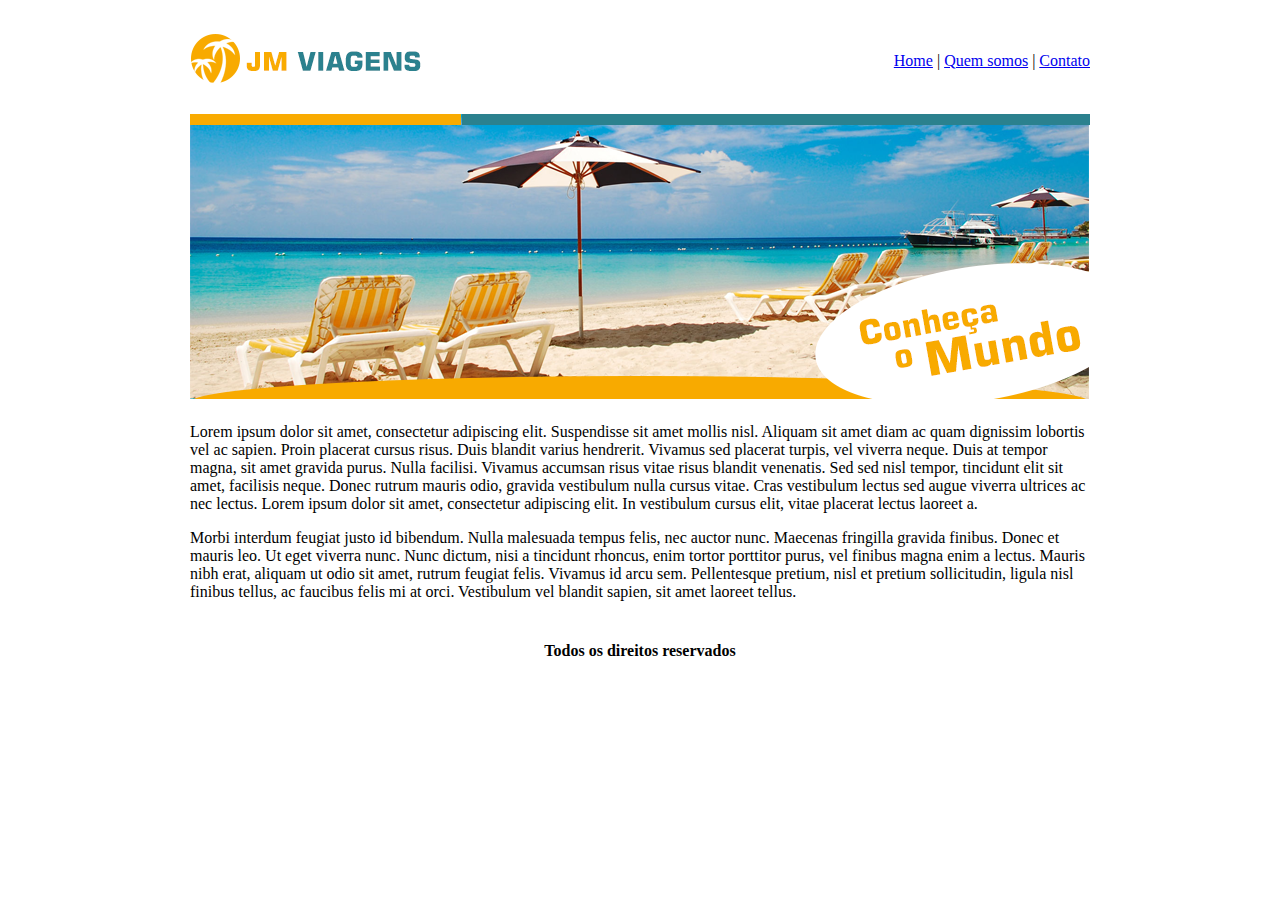
<file: projeto final html basico/index.html>
<!doctype html>
<html>

	<head>
		<title>JM Viagens - Página principal</title>
		<meta charset="utf-8" />
	</head>
	<body>

		<table border="0" width="900" align="center">
			<tr>
				<td> <img src="imagens/logo.png" /> </td>
				<td align="right">
					<a href="index.html">Home</a> |
					<a href="quem-somos.html">Quem somos</a> |
					<a href="contato.html">Contato</a> 
				</td>
			</tr>

			<tr>
				<td colspan="2">
					<img src="imagens/principal.png" />
				</td>
			</tr>

			<tr>
				<td colspan="2">
					<p>
					Lorem ipsum dolor sit amet, consectetur adipiscing elit. Suspendisse sit amet mollis nisl. Aliquam sit amet diam ac quam dignissim lobortis vel ac sapien. Proin placerat cursus risus. Duis blandit varius hendrerit. Vivamus sed placerat turpis, vel viverra neque. Duis at tempor magna, sit amet gravida purus. Nulla facilisi. Vivamus accumsan risus vitae risus blandit venenatis. Sed sed nisl tempor, tincidunt elit sit amet, facilisis neque. Donec rutrum mauris odio, gravida vestibulum nulla cursus vitae. Cras vestibulum lectus sed augue viverra ultrices ac nec lectus. Lorem ipsum dolor sit amet, consectetur adipiscing elit. In vestibulum cursus elit, vitae placerat lectus laoreet a.</p>

					<p>
					Morbi interdum feugiat justo id bibendum. Nulla malesuada tempus felis, nec auctor nunc. Maecenas fringilla gravida finibus. Donec et mauris leo. Ut eget viverra nunc. Nunc dictum, nisi a tincidunt rhoncus, enim tortor porttitor purus, vel finibus magna enim a lectus. Mauris nibh erat, aliquam ut odio sit amet, rutrum feugiat felis. Vivamus id arcu sem. Pellentesque pretium, nisl et pretium sollicitudin, ligula nisl finibus tellus, ac faucibus felis mi at orci. Vestibulum vel blandit sapien, sit amet laoreet tellus.</p>

				</td>
			</tr>

			<tr>
				<td align="center" colspan="2"><h4>Todos os direitos reservados</h4></td>
			</tr>

		</table>

	</body>
</html>
</file>
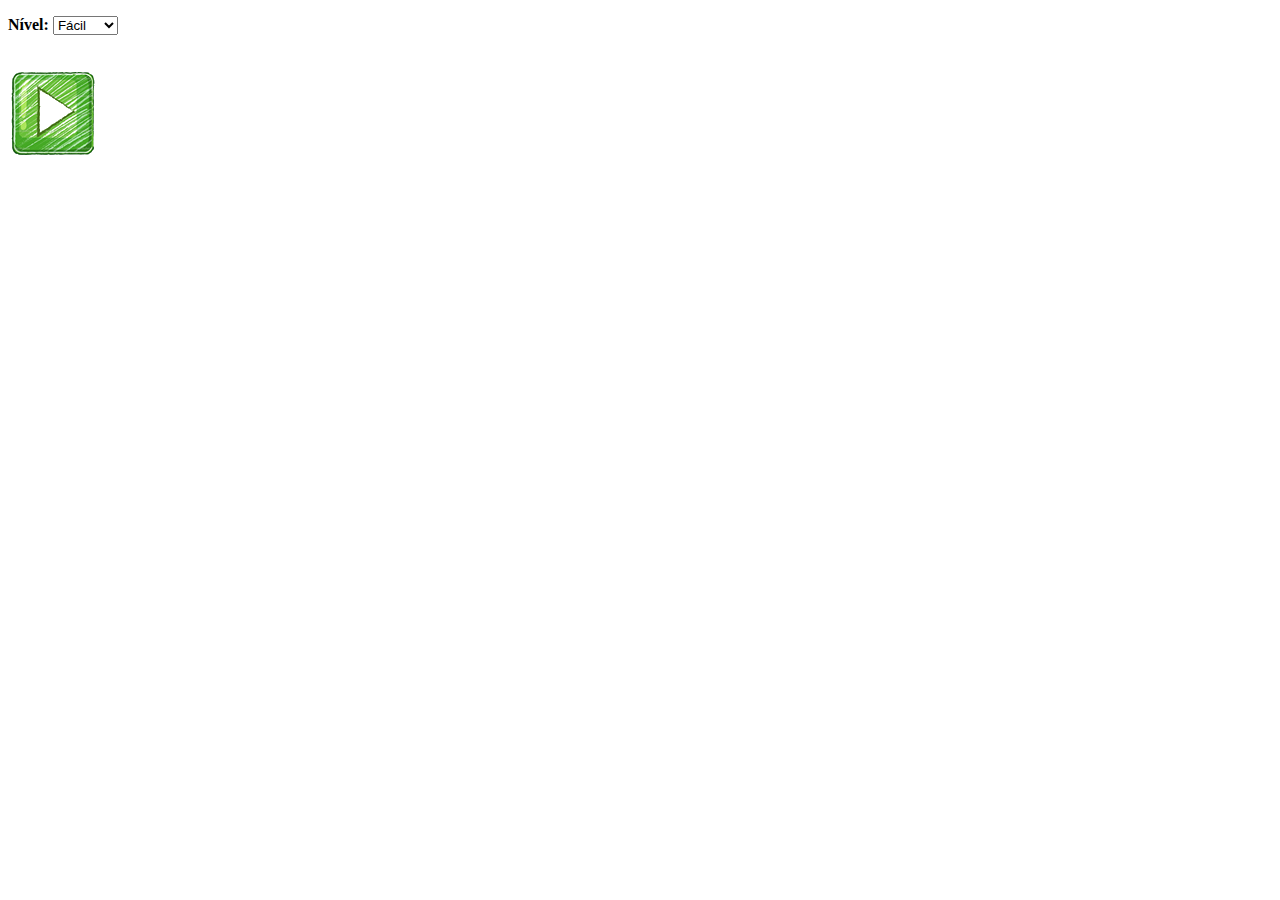
<file: projeto final javascript/index.html>
<!DOCTYPE HTML>
<html lang="pt-br">
	<head>
		<meta charset="UTF-8">

		<title>Estourando balões</title>

		<script language='Javascript'>
			
			function iniciaJogo(){
				var nivelJogo  = document.getElementById('nivelJogo').value;

				window.location.href = 'jogo.html?'+nivelJogo;
				 
			}
		</script>
	</head>

	<body>
		<div>
			<p>
				<b>Nível: </b>
				<select id="nivelJogo">
					<option value="1">Fácil</option>
					<option value="2">Normal</option>
					<option value="3">Difícil</option>
				</select>
			</p>
			<br />
			<img src="imagens/iniciar.png" onclick="iniciaJogo()" />

	</body>
	
</html>
</file>
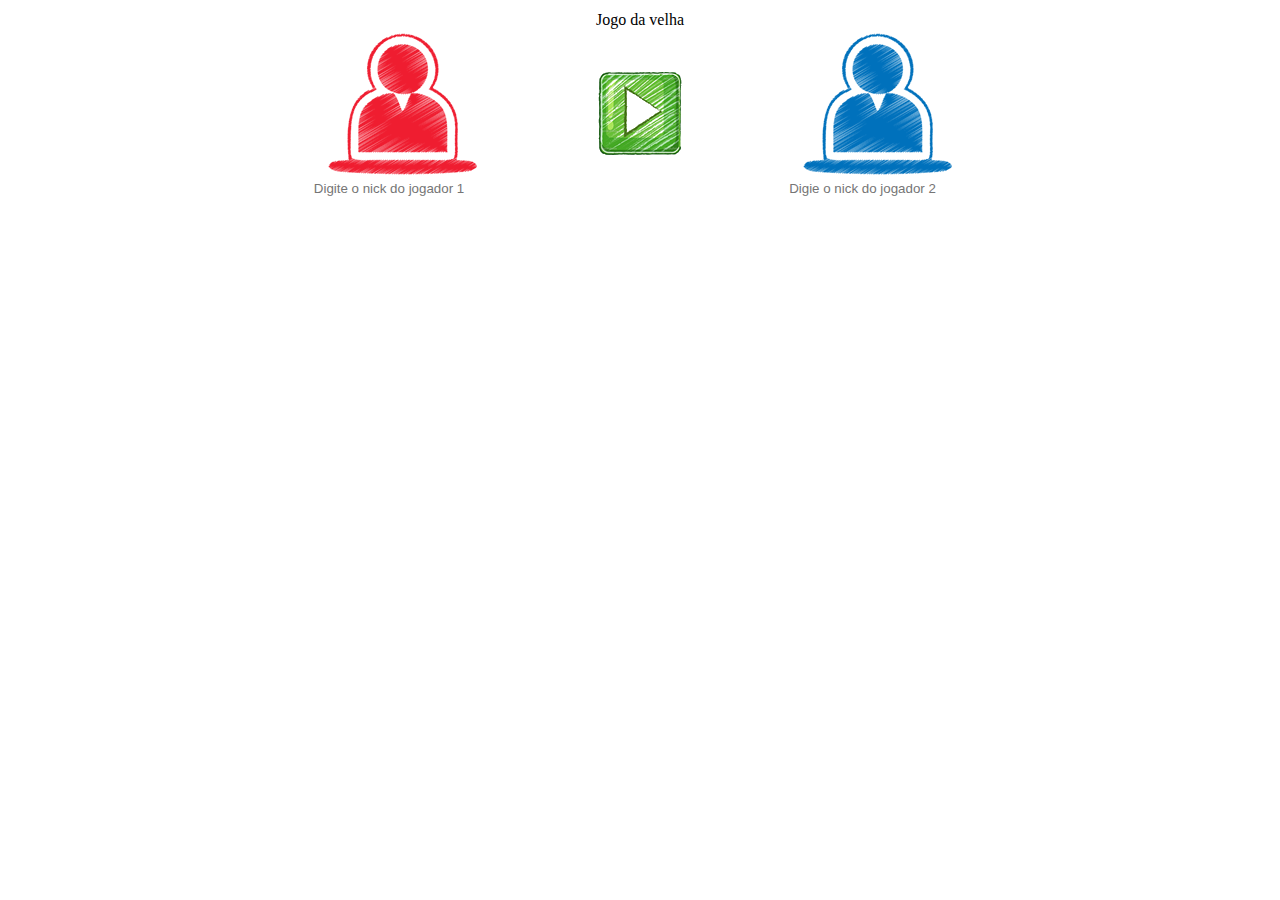
<file: projeto final jquery - jogo da velha/index.html>
<!DOCTYPE HTML>
<html lang="pt-br">
	<head>
		<meta charset="UTF-8">

		<title>Jogo da velha</title>
		<script src="jquery-2.2.1.js"></script>
		<script type="text/javascript" src="jogo.js"></script>
	</head>

	<body>
		<!-- PAGINA INICIAL-->
		<div id="pagina_inicial" align="center">
			<table width="800px">
				<tbody>
					<tr>
						<td colspan="3" align="center">Jogo da velha</td>
					</tr>

					<tr>
						<td align="center">
							<img src="imagens/jogador_1.png">
							<br/>
							<input id="player1" type="text" maxlength="10" placeholder="Digite o nick do jogador 1" style="border: 0px;">

						</td>
						
						<td align="center">
							<img id="btn_iniciar" src="imagens/iniciar.png">
						</td>
						
						<td align="center">
							<img src="imagens/jogador_2.png">
							<br/>
							<input id="player2" type="text" maxlength="10" placeholder="Digie o nick do jogador 2" style="border: 0px;">
						</td>
					</tr>
				</tbody>
			</table>
		</div>

		<!-- PAGINA DO JOGO-->

		<div id="palco_jogo" style="display: none; margin-top: 50px; text-align: center;">
			<div style="display: inline-block;">
				<img src="imagens/jogador_1.png">
				<br>
				<span id="nome_player1"></span>
			</div>
			
			<div style="display: inline-block;">
				<table>

					<tr>
						<td style="border-bottom: solid 1px black; 
								   border-right: solid 1px black;">

							<div class="jogada" id="a-1" style="width: 100px; height: 100px"></div>

						</td>

						<td style="border-left: solid 1px black; 
								   border-bottom: solid 1px black; 
								   border-right: solid 1px black;">

							<div class="jogada" id="a-2" style="width: 100px; height: 100px"></div>

						</td>

						<td style="border-left: solid 1px black; 
								   border-bottom: solid 1px black;">

							<div class="jogada" id="a-3" style="width: 100px; height: 100px"></div>

						</td>

					</tr>
					
					<tr>

						<td style="border-top: solid 1px black; 
								   border-right: solid 1px black; 
								   border-bottom: solid 1px black;">

							<div class="jogada" id="b-1" style="width: 100px; height: 100px"></div>

						</td>

						<td style="border-right: solid 1px black; 
								   border-bottom: solid 1px black; 
								   border-left: solid 1px black; 
								   border-top: solid 1px black;">

							<div class="jogada" id="b-2" style="width: 100px; height: 100px"></div>

						</td>

						<td style="border-top: solid 1px black; 
								   border-left: solid 1px black; 
								   border-bottom: solid 1px black;">

							<div class="jogada" id="b-3" style="width: 100px; height: 100px"></div>

						</td>

					</tr>

					<tr>

						<td style="border-top: solid 1px black; 
								   border-right: solid 1px black;">

							<div class="jogada" id="c-1" style="width: 100px; height: 100px"></div>

						</td>

						<td style="border-left: solid 1px black; 
								   border-top: solid 1px black; 
								   border-right: solid 1px black;">

							<div class="jogada" id="c-2" style="width: 100px; height: 100px"></div>

						</td>

						<td style="border-left: solid 1px black; 
								   border-top: solid 1px black;">

							<div class="jogada" id="c-3" style="width: 100px; height: 100px"></div>

						</td>

					</tr>

				</table>	
			</div>

			<div style="display: inline-block;">
				<img src="imagens/jogador_2.png">
				<br>
				<span id="nome_player2"></span>
			</div>
		</div>
	</body>
</html>
</file>
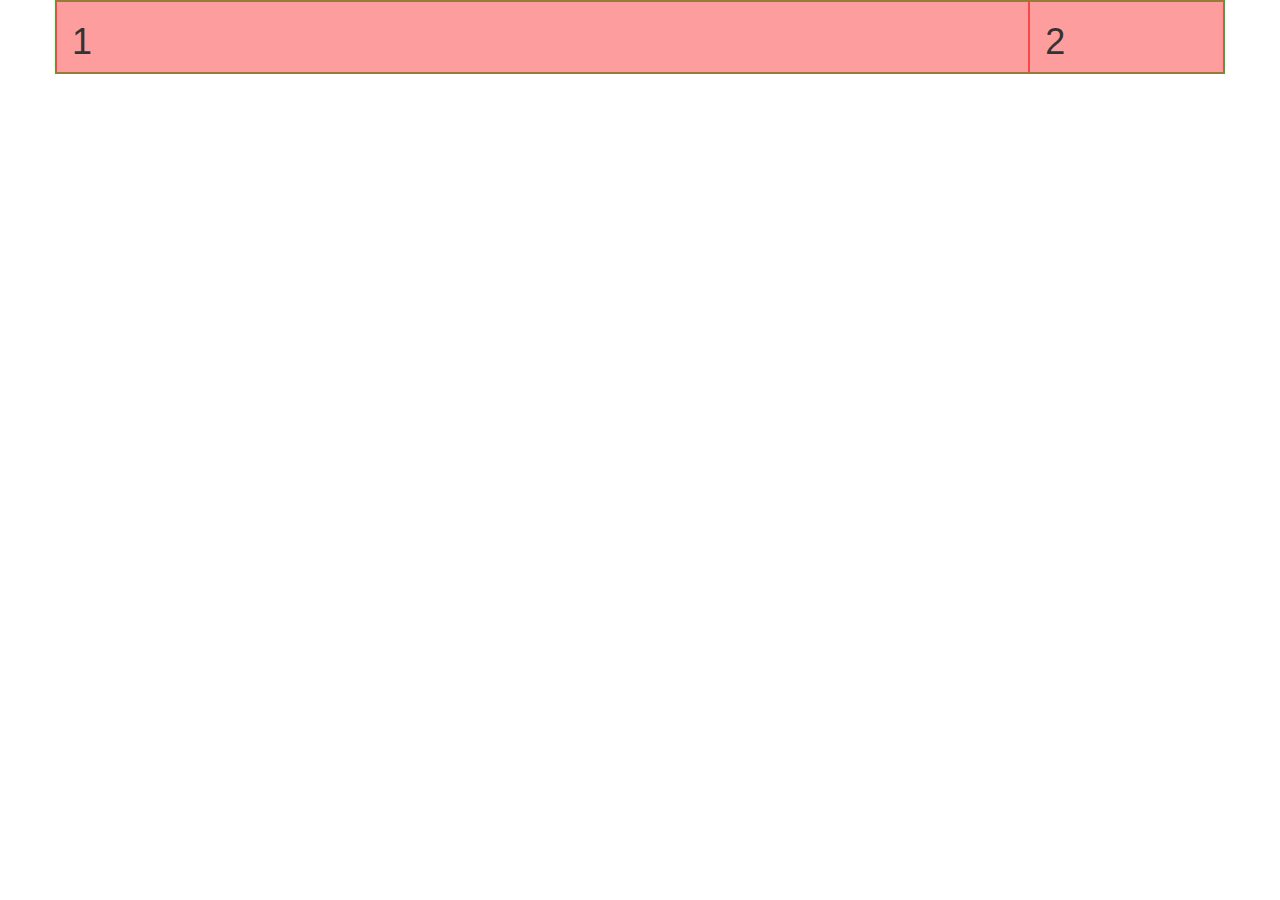
<file: ProjetoBootstrap/index.html>
<!DOCTYPE html>
<html lang="pt-br">
  <head>
    <meta charset="utf-8">
    <meta http-equiv="X-UA-Compatible" content="IE=edge">
    <meta name="viewport" content="width=device-width, initial-scale=1">
    <!-- The above 3 meta tags *must* come first in the head; any other head content must come *after* these tags -->
    <title>Bootstrap</title>

    <!-- Bootstrap -->
    <link href="bootstrap/css/bootstrap.min.css" rel="stylesheet">
    <link href="estilo.css" rel="stylesheet">

    <!-- HTML5 shim and Respond.js for IE8 support of HTML5 elements and media queries -->
    <!-- WARNING: Respond.js doesn't work if you view the page via file:// -->
    <!--[if lt IE 9]>
      <script src="https://oss.maxcdn.com/html5shiv/3.7.2/html5shiv.min.js"></script>
      <script src="https://oss.maxcdn.com/respond/1.4.2/respond.min.js"></script>
    <![endif]-->
  </head>
  <body>
    
   	<div class="container marcador2">
   		
   		<div class="row">

   			<div class="col-xs-6 col-sm-10 col-md-2 col-lg-10 marcador">
   				<h1>1</h1>
   			</div>

   			<div class="col-xs-6 col-sm-2 col-md-10 col-lg-2 marcador">
   				<h1>2</h1>
   			</div>

   		</div>

   	</div> 

    <!-- jQuery (necessary for Bootstrap's JavaScript plugins) -->
    <script src="https://ajax.googleapis.com/ajax/libs/jquery/1.11.3/jquery.min.js"></script>
    <!-- Include all compiled plugins (below), or include individual files as needed -->
    <script src="bootstrap/js/bootstrap.min.js"></script>
  </body>
</html>
</file>
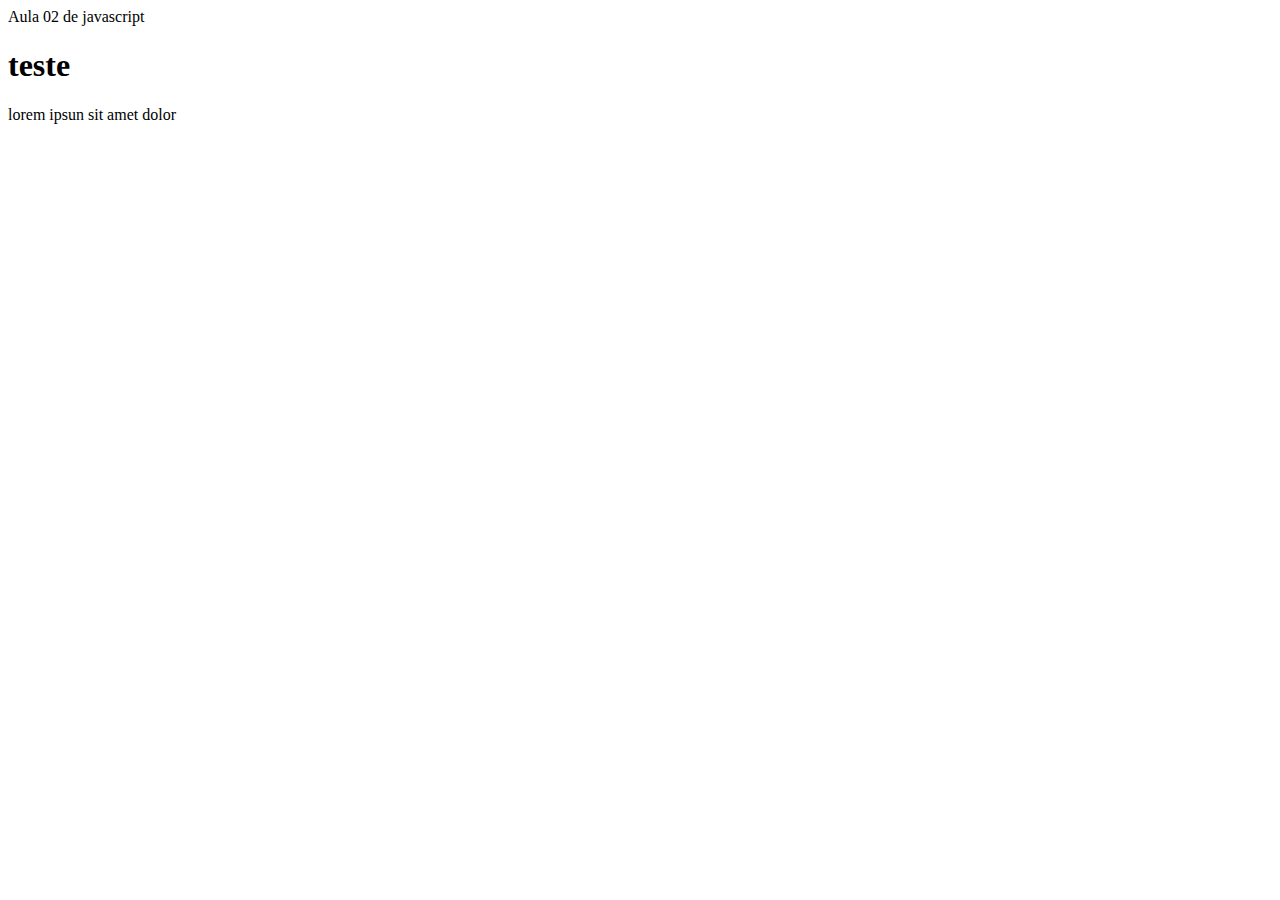
<file: introdução ao javascript/Aula 02/index.html>
<!DOCTYPE html>
	<html>
	
	<head>
		<title>Javascript aula 1</title>
		<meta charset="utf-8">
		<script type="text/javascript" src="meujs.js"></script>

	</head>
	
	<body>

		<div>
			
			<h1>teste</h1>
			<p>lorem ipsun sit amet dolor</p>
			<p>
				<!-- Testando, além do que foi ensinado na aula, variações de como se usar o javascript. Foi possivel invocar a tag de script mais de uma vez. Não era meu objetivo reiniciar todo o codigo, era apenas aproveitar as variáves, porém, como tenho comandos dentro do documento externo de variável, cada vez que "invoco" o mesmo, eu reinicio os comando. -->

				<!--
				<script type="text/javascript" src="meujs.js">
					document.write("texto");
				</script> -->
			</p> 

			
		</div>
	</body>

</html>
</file>
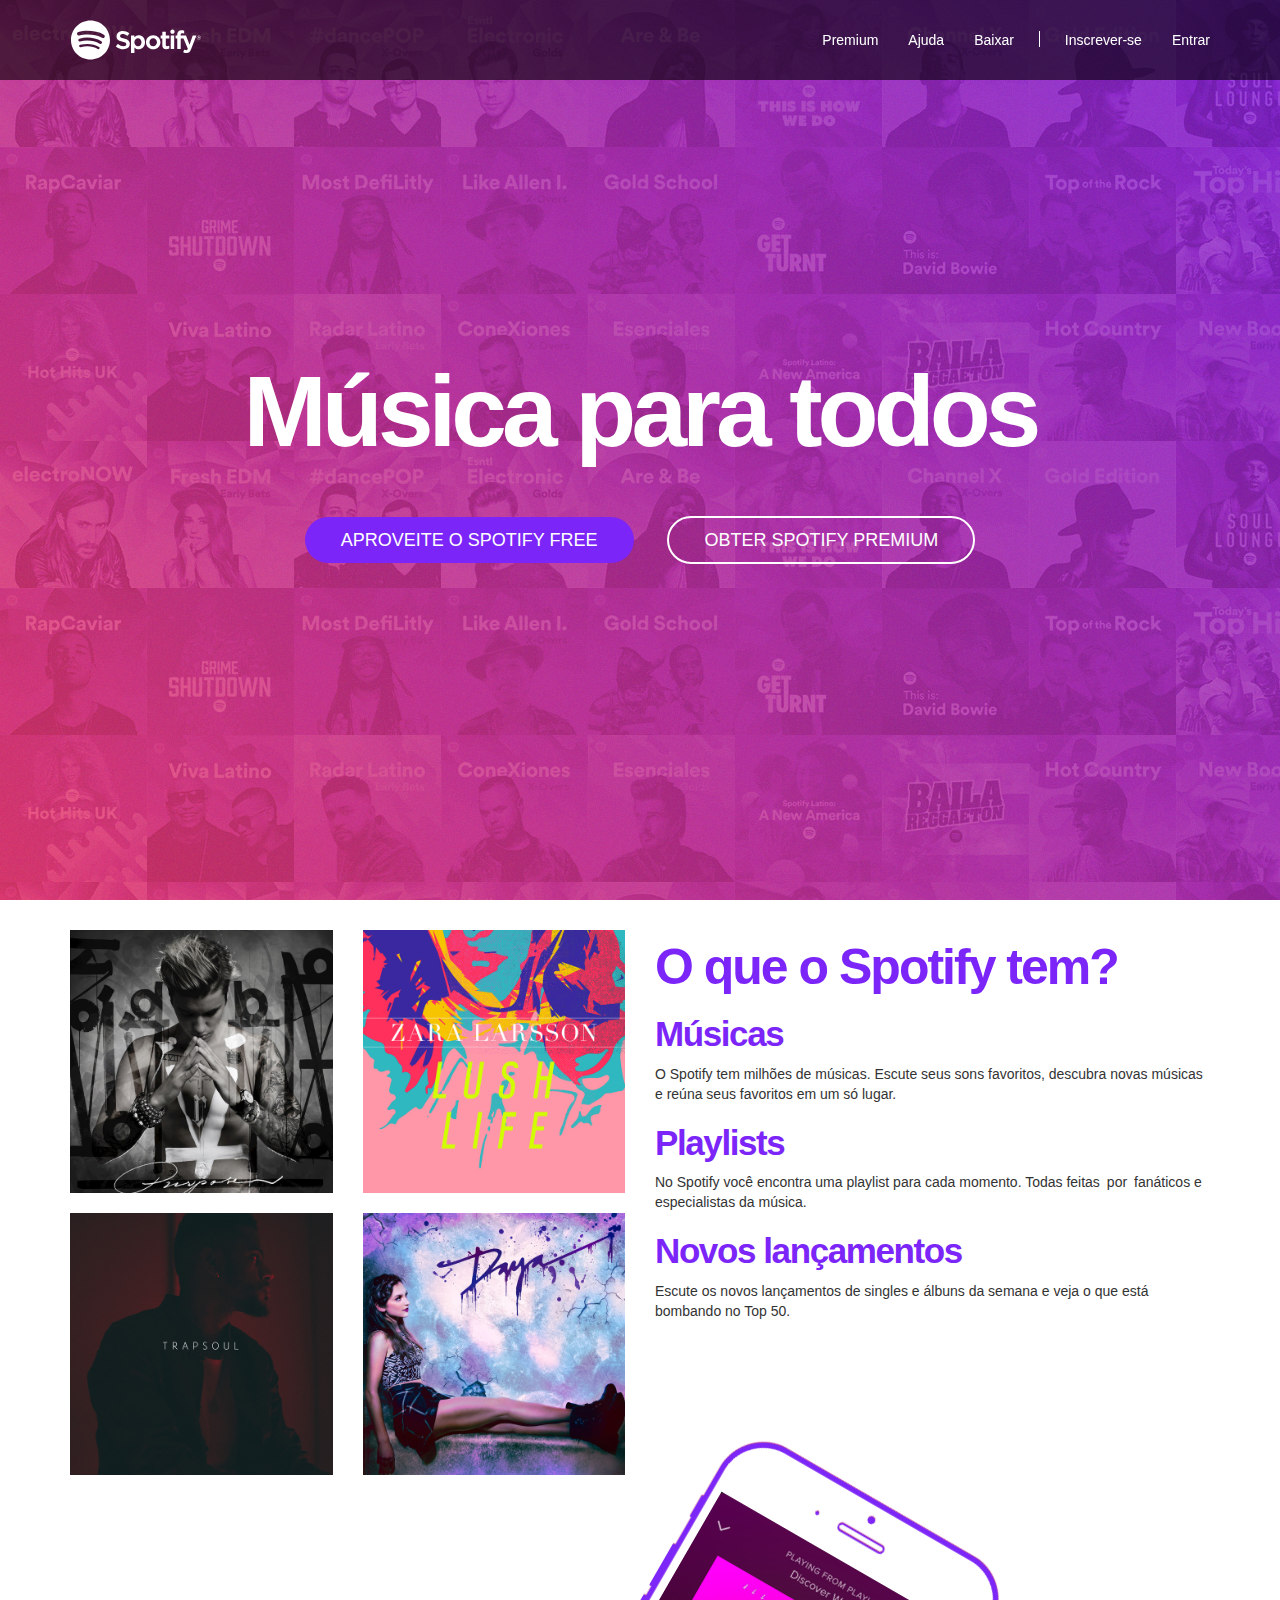
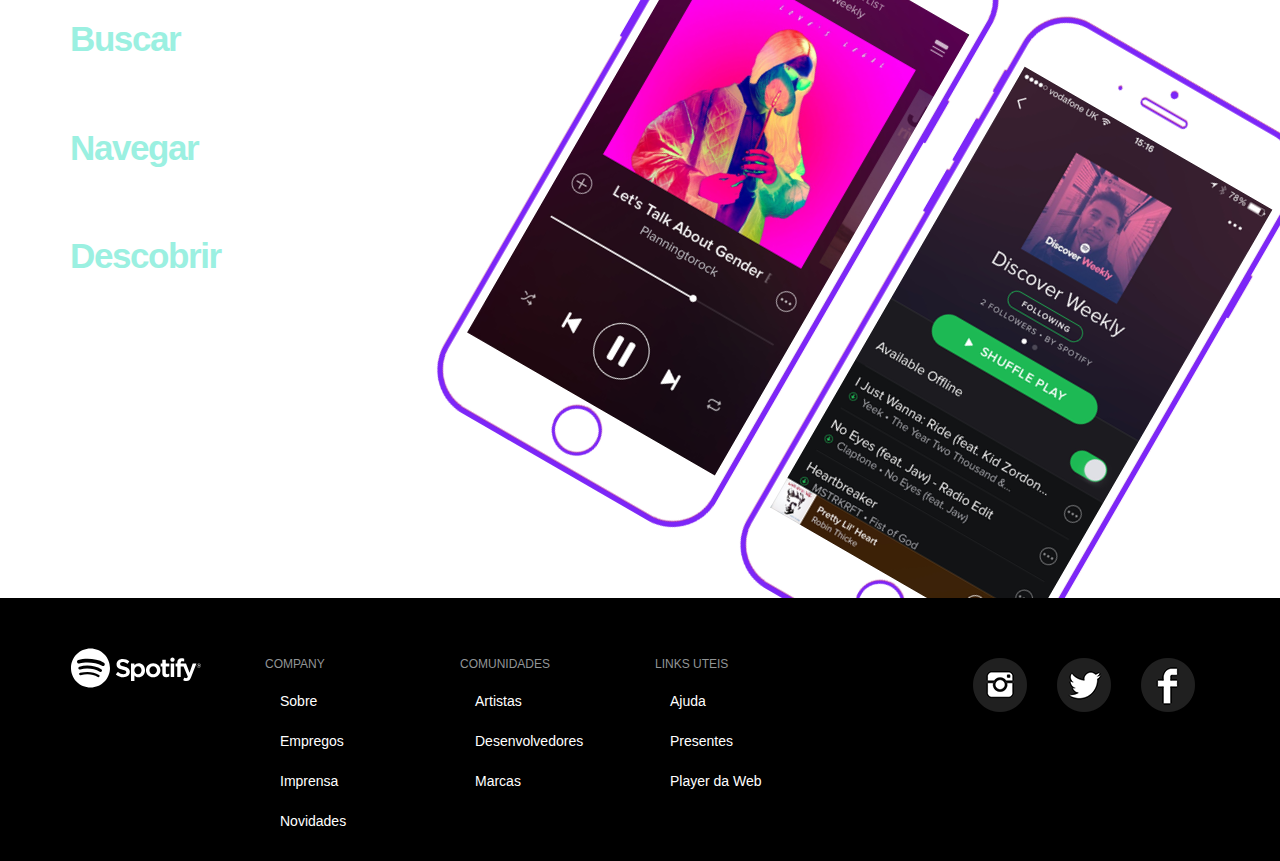
<file: ProjetoBootstrap/Projeto-inicial-spotify/index.html>
<!DOCTYPE html>
<html lang="pt-br">
  <head>
    <meta charset="utf-8">
    <meta http-equiv="X-UA-Compatible" content="IE=edge">
    <meta name="viewport" content="width=device-width, initial-scale=1">

    <title>Música para todos - Spotify</title>
    <link rel="icon" href="imagens/favicon.png">

    <!-- Bootstrap -->
    <link href="bootstrap/css/bootstrap.min.css" rel="stylesheet">
    <link href="estilo.css" rel="stylesheet">

    <!-- HTML5 shim and Respond.js for IE8 support of HTML5 elements and media queries -->
    <!-- WARNING: Respond.js doesn't work if you view the page via file:// -->
    <!--[if lt IE 9]>
      <script src="https://oss.maxcdn.com/html5shiv/3.7.2/html5shiv.min.js"></script>
      <script src="https://oss.maxcdn.com/respond/1.4.2/respond.min.js"></script>
    <![endif]-->
  </head>

  <body>


    <nav class="navbar navbar-fixed-top navbar-inverse navbar-transparente">
      <div class="container">
        
        <!-- header -->
        <div class="navbar-header">
          
          <!-- botao toggle -->
          <button type="button" class="navbar-toggle collapsed"
                  data-toggle="collapse" data-target="#barra-navegacao">
            <span class="sr-only">alternar navegação</span>
            <span class="icon-bar"></span>
            <span class="icon-bar"></span>
            <span class="icon-bar"></span>
          </button>

          <a href="index.html" class="navbar-brand">
            <span class="img-logo">Spotify</span>
          </a>

        </div>

        <!-- navbar -->
        <div class="collapse navbar-collapse" id="barra-navegacao">
          <ul class="nav navbar-nav navbar-right">
            <li><a href="">Premium</a></li>
            <li><a href="">Ajuda</a></li>
            <li><a href="">Baixar</a></li>
            <li class="divisor" role="separator"></li>
            <li><a href="">Inscrever-se</a></li>
            <li><a href="">Entrar</a></li>
          </ul>
        </div>
      </div><!-- /container -->
    </nav><!-- /nav -->

    <div class="capa">
      <div class="texto-capa">
        <h1>Música para todos</h1>
        <a href="" class="btn btn-custom btn-roxo btn-lg">Aproveite o Spotify Free</a>
        <a href="" class="btn btn-custom btn-branco btn-lg">Obter Spotify Premium</a>
      </div>
    </div>

    <!-- Conteudos -->
    <section id="servicos">
      <div class="container">
        <div class="row">

          <!-- albuns -->
          <div class="col-md-6">
            
            <div class="row albuns">
              
              <div class="col-md-6">
                <img src="imagens/img1.jpg" class="img-responsive">
              </div>
              <div class="col-md-6">
                <img src="imagens/img2.jpg" class="img-responsive">
              </div>

            </div><!-- /row -->

            <div class="row albuns">
              
              <div class="col-md-6">
                <img src="imagens/img3.jpg" class="img-responsive">
              </div>
              <div class="col-md-6">
                <img src="imagens/img4.jpg" class="img-responsive">
              </div>

            </div><!-- /row -->

          </div>

          <!-- servicos -->
          <div class="col-md-6">
            <h2>O que o Spotify tem?</h2>

            <h3>Músicas</h3>
            <p>O Spotify tem milhões de músicas. Escute seus sons favoritos, descubra novas músicas e reúna seus favoritos em um só lugar.</p>

            <h3>Playlists</h3>
            <p>No Spotify você encontra uma playlist para cada momento. Todas feitas por fanáticos e especialistas da música.</p>

            <h3>Novos lançamentos</h3>
            <p>Escute os novos lançamentos de singles e álbuns da semana e veja o que está bombando no Top 50.</p>

          </div>

        </div>
      </div>
    </section>

    <section id="recursos">
      <div class="container">
        <div class="row">
          
          <!-- recursos -->
          <div class="col-md-4">
            <h2>Fácil</h2>

            <h3>Buscar</h3>
            <p>Já sabe o que quer escutar? É só procurar e apertar o play.</p>

            <h3>Navegar</h3>
            <p>Veja os novos lançamentos, o que está bombando nas paradas e as melhores playlists para o seu momento.</p>

            <h3>Descobrir</h3>
            <p>Curta músicas novas toda segunda-feira com uma playlist personalizada pra você. Ou relaxe e curta uma das rádios.</p>
          </div>

          <!-- img recursos -->
          <div class="col-md-8">

            <div class="row rotacionar">
              
              <div class="col-md-6">
                <img src="imagens/iphone1.png" class="img-responsive">
              </div>

              <div class="col-md-6">
                <img src="imagens/iphone2.png" class="img-responsive">
              </div>

            </div><!-- /row -->

          </div>

        </div>
      </div>
    </section>

    <!-- Rodape -->
    <footer id="rodape">

      <div class="container">
        <div class="row">

          <div class="col-md-2">
            <span class="img-logo">Spotify</span>            
          </div>

          <div class="col-md-2">
            <h4>COMPANY</h4> 
            <ul class="nav">
              <li><a href="#">Sobre</a></li>
              <li><a href="#">Empregos</a></li>
              <li><a href="#">Imprensa</a></li>
              <li><a href="#">Novidades</a></li>
            </ul>
          </div>

          <div class="col-md-2">
            <h4>COMUNIDADES</h4> 
            <ul class="nav">
              <li><a href="#">Artistas</a></li>
              <li><a href="#">Desenvolvedores</a></li>
              <li><a href="#">Marcas</a></li>
            </ul> 
          </div>

          <div class="col-md-2">
            <h4>LINKS UTEIS</h4> 
            <ul class="nav">
              <li><a href="#">Ajuda</a></li>
              <li><a href="#">Presentes</a></li>
              <li><a href="#">Player da Web</a></li>
            </ul>           
          </div>

          <div class="col-md-4">
            <ul class="nav">
              <li class="item-rede-social"><a href="#"><img src="imagens/facebook.png"></a></li>
              <li class="item-rede-social"><a href="#"><img src="imagens/twitter.png"></a></li>
              <li class="item-rede-social"><a href="#"><img src="imagens/instagram.png"></a></li>
            </ul>             
          </div>
          
        </div> <!-- /row --> 
      </div>
      
    </footer>

    <!-- jQuery (necessary for Bootstrap's JavaScript plugins) -->
    <script src="https://ajax.googleapis.com/ajax/libs/jquery/1.11.3/jquery.min.js"></script>

    <!-- Include all compiled plugins (below), or include individual files as needed -->
    <script src="bootstrap/js/bootstrap.min.js"></script>
  </body>
</html>
</file>
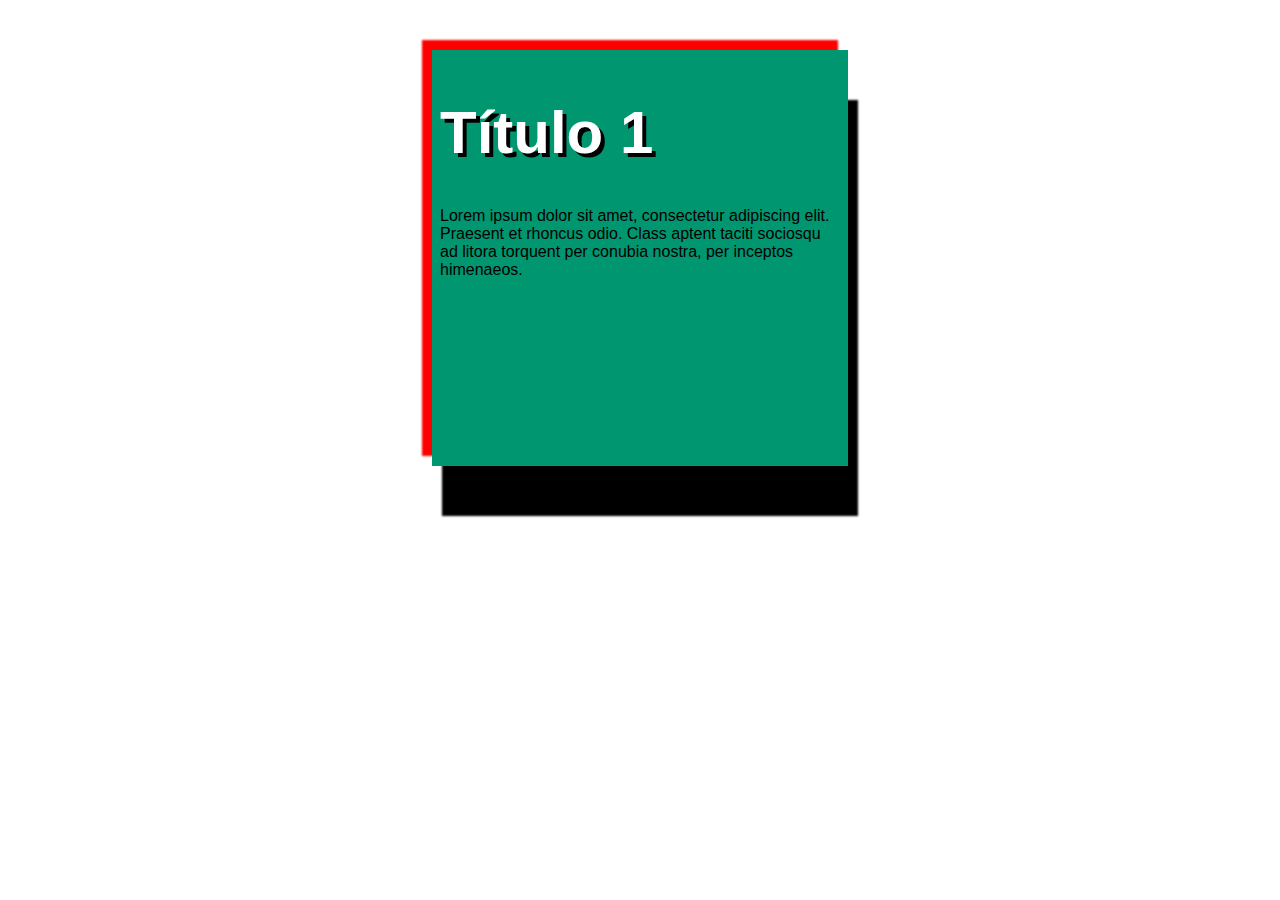
<file: css3/border-box-radius.html>
<!doctype html>
<html lang="pt-br">
	<head>
		<title>Normalize CSS</title>
		<meta charset="utf-8">

		<!-- Normalize CSS -->
		<link rel="stylesheet" type="text/css" href="css/normalize.css">
		
		<!-- Estilo customizado -->
		<link rel="stylesheet" type="text/css" href="css/estilo.css">

		<!--[if IE]>
			<script src="http://html5shim.googlecode.com/svn/trunk/html5.js"></script>
		<![endif]-->

	</head>

	<body>	
		
		<div id="box">
			<h1>Título 1</h1>
			<p>Lorem ipsum dolor sit amet, consectetur adipiscing elit. Praesent et rhoncus odio. Class aptent taciti sociosqu ad litora torquent per conubia nostra, per inceptos himenaeos.</p>
		</div>
		
	</body>

</html>
</file>
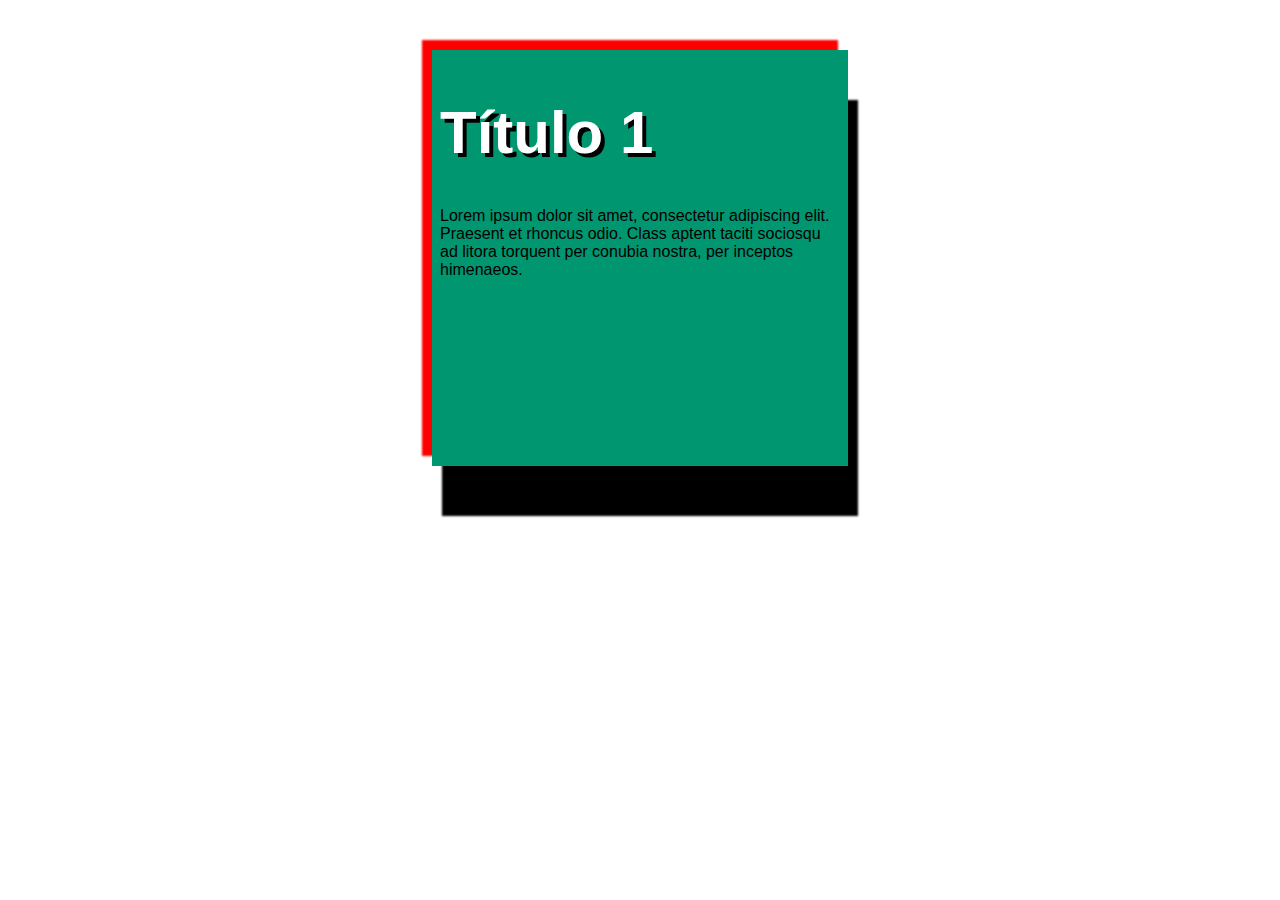
<file: css3/degrade-transparencia.html>
<!doctype html>
<html lang="pt-br">
	<head>
		<title>Degradê e Transparência</title>
		<meta charset="utf-8">

		<!-- Normalize CSS -->
		<link rel="stylesheet" type="text/css" href="css/normalize.css">
		
		<!-- Estilo customizado -->
		<link rel="stylesheet" type="text/css" href="css/estilo.css">

		<!--[if IE]>
			<script src="http://html5shim.googlecode.com/svn/trunk/html5.js"></script>
		<![endif]-->

	</head>

	<body>	

		<div id="box">
			<h1>Título 1</h1>
			<p>Lorem ipsum dolor sit amet, consectetur adipiscing elit. Praesent et rhoncus odio. Class aptent taciti sociosqu ad litora torquent per conubia nostra, per inceptos himenaeos.</p>
		</div>
		
	</body>

</html>
</file>
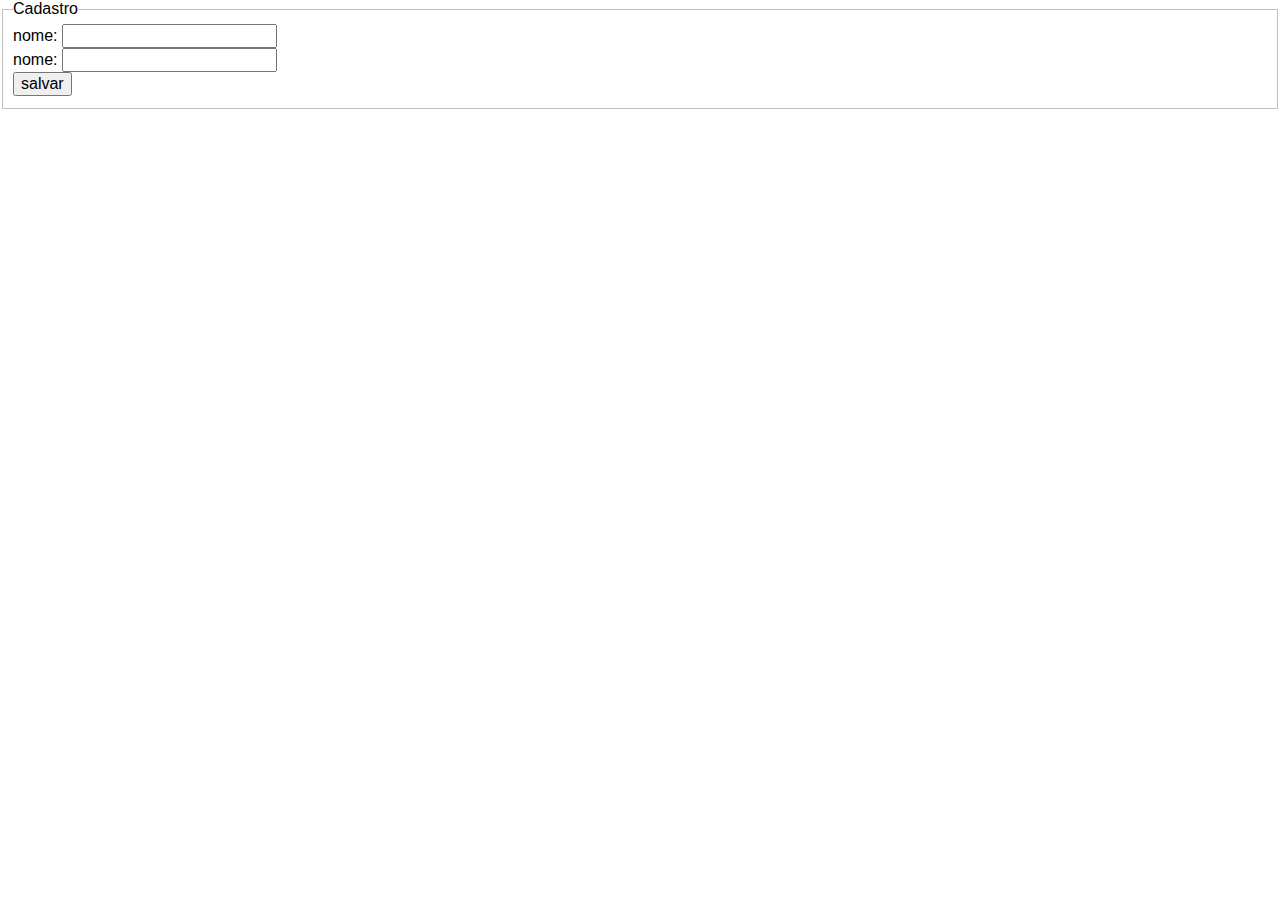
<file: css3/normalize.html>
<!doctype html>
<html lang="pt-br">
	<head>
		<title>Normalize CSS</title>
		<meta charset="utf-8">

		<!-- Normalize CSS -->
		<link rel="stylesheet" type="text/css" href="css/normalize.css">
		
		<!-- Estilo customizado -->
		<link rel="stylesheet" type="text/css" href="css/estilo.css">

		<!--[if IE]>
			<script src="http://html5shim.googlecode.com/svn/trunk/html5.js"></script>
		<![endif]-->

	</head>

	<body>	
		
		<fieldset>
			<legend>Cadastro</legend>
			nome: <input type="text"><br>
			nome: <input type="text"><br>
			<button>salvar</button>
		</fieldset>
		
	</body>

</html>
</file>
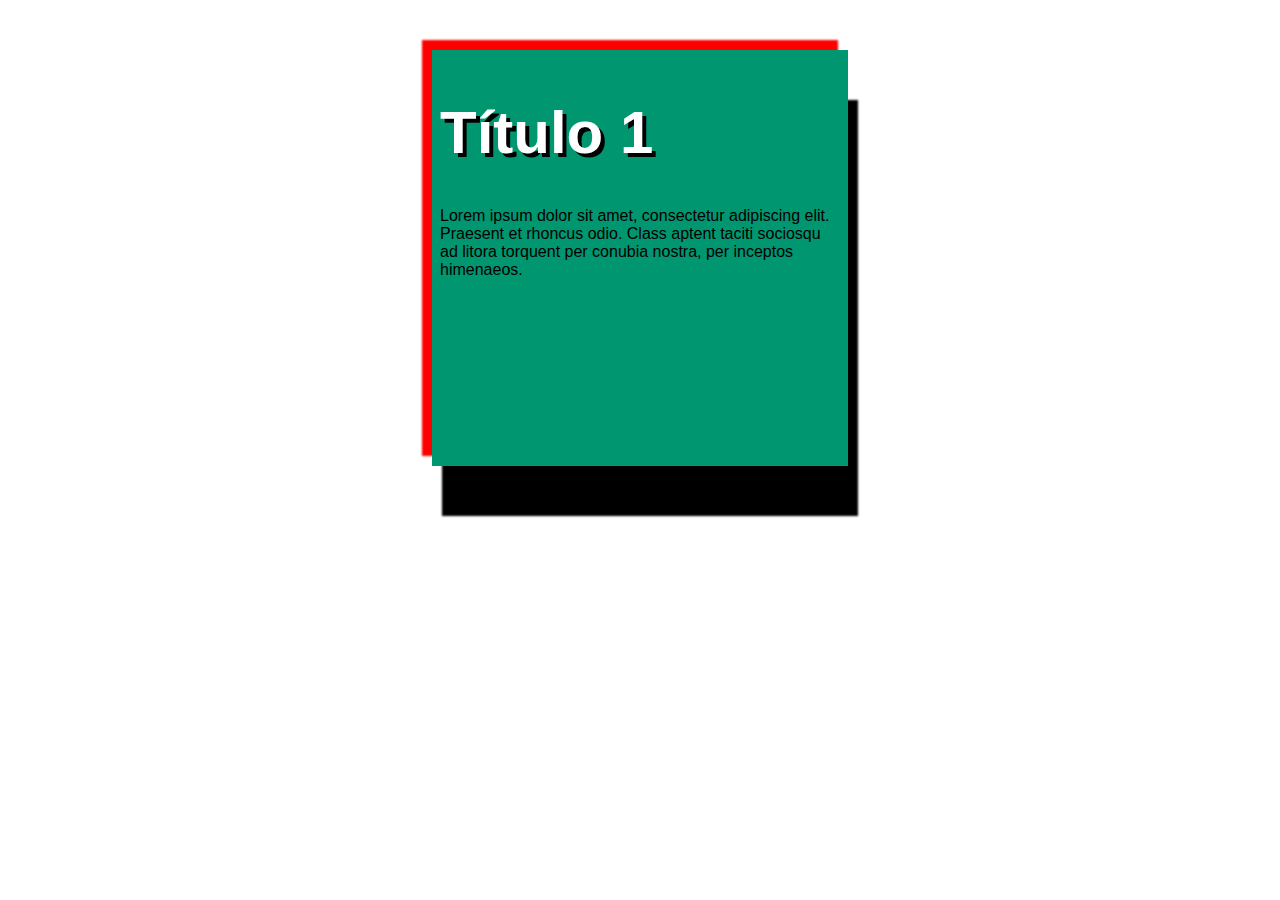
<file: css3/sombras.html>
<!doctype html>
<html lang="pt-br">
	<head>
		<title>Sombras CSS3</title>
		<meta charset="utf-8">

		<!-- Normalize CSS -->
		<link rel="stylesheet" type="text/css" href="css/normalize.css">
		
		<!-- Estilo customizado -->
		<link rel="stylesheet" type="text/css" href="css/estilo.css">

		<!--[if IE]>
			<script src="http://html5shim.googlecode.com/svn/trunk/html5.js"></script>
		<![endif]-->

	</head>

	<body>	

		<div id="box">
			<h1>Título 1</h1>
			<p>Lorem ipsum dolor sit amet, consectetur adipiscing elit. Praesent et rhoncus odio. Class aptent taciti sociosqu ad litora torquent per conubia nostra, per inceptos himenaeos.</p>
		</div>
		
	</body>

</html>
</file>
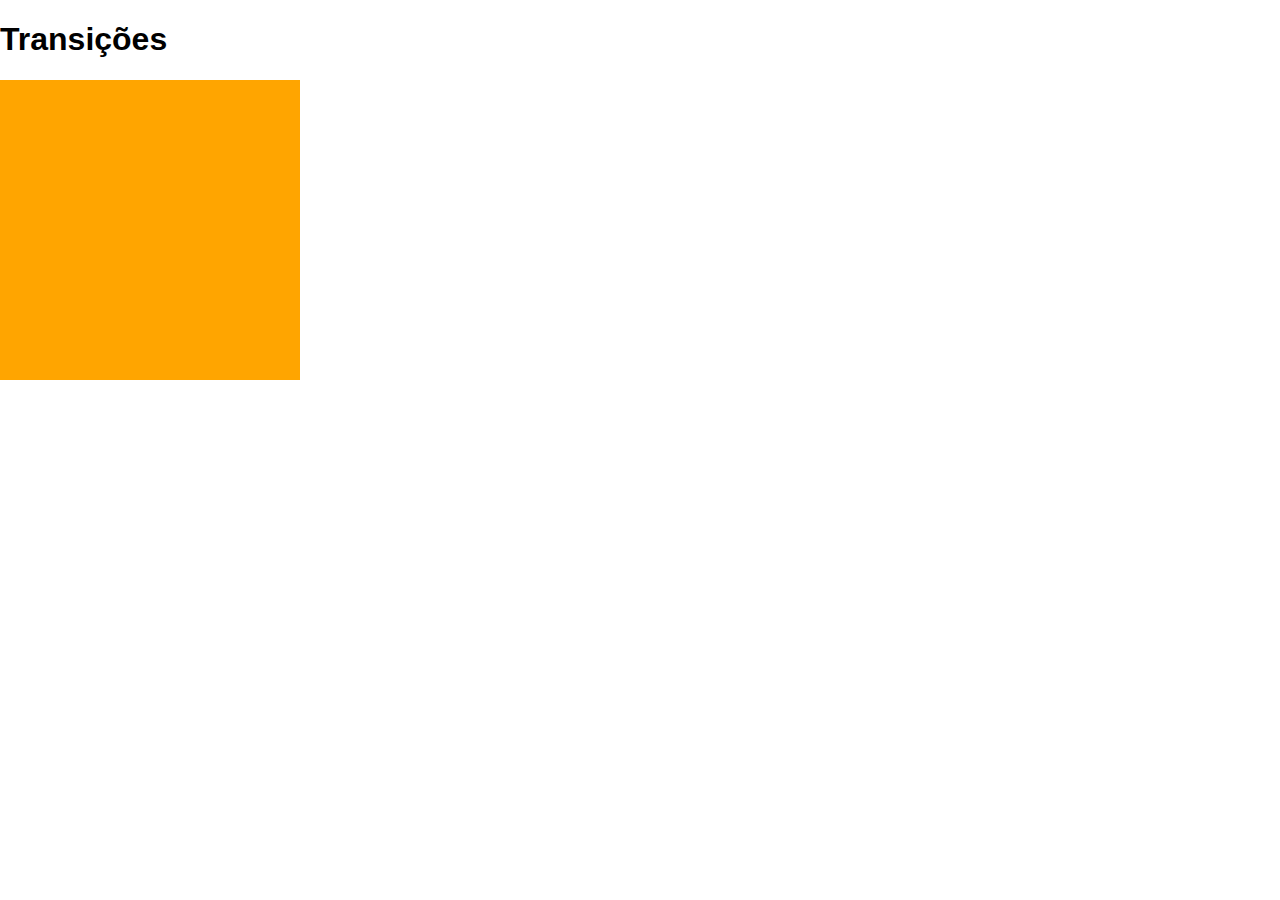
<file: css3/transicoes.html>
<!doctype html>
<html lang="pt-br">
	<head>
		<title>Transições CSS3</title>
		<meta charset="utf-8">

		<!-- Normalize CSS -->
		<link rel="stylesheet" type="text/css" href="css/normalize.css">
		
		<!-- Estilo customizado -->
		<link rel="stylesheet" type="text/css" href="css/estilo.css">

		<!--[if IE]>
			<script src="http://html5shim.googlecode.com/svn/trunk/html5.js"></script>
		<![endif]-->

	</head>

	<body>	
		<h1>Transições</h1>
		<div id="box-transicao"></div>
		
	</body>

</html>
</file>
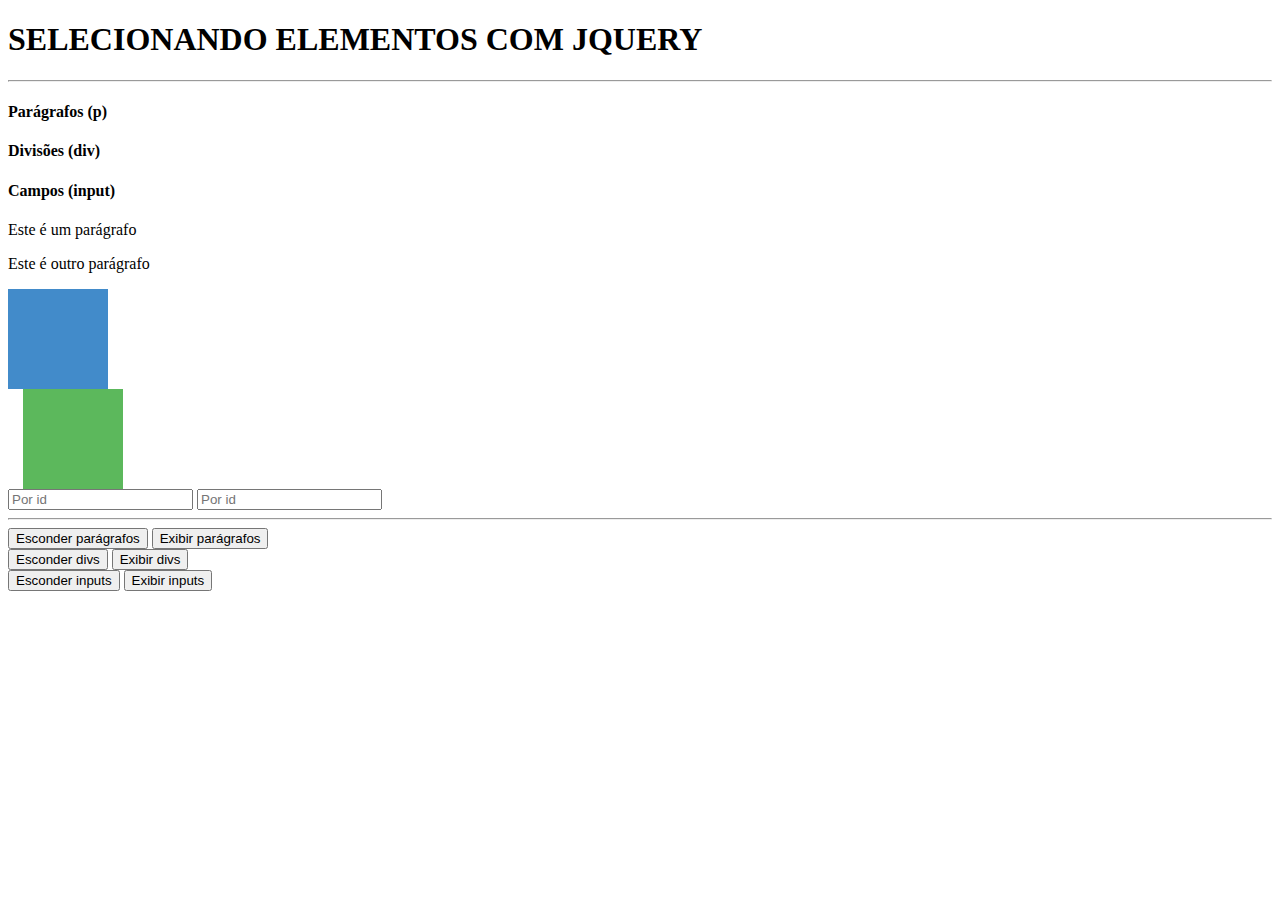
<file: estudo do jquery/elementos.html>
<!DOCTYPE HTML>
<html lang="pt-br">
	<head>
		<meta charset="UTF-8">

		<title>Divs</title>

		<!-- bootstrap - link cdn -->
		<link rel="stylesheet" href="https://maxcdn.bootstrapcdn.com/bootstrap/3.3.6/css/bootstrap.min.css" integrity="sha384-1q8mTJOASx8j1Au+a5WDVnPi2lkFfwwEAa8hDDdjZlpLegxhjVME1fgjWPGmkzs7" crossorigin="anonymous">

		<!-- jquery -->
		<script
			  src="https://code.jquery.com/jquery-3.5.1.js"
			  integrity="sha256-QWo7LDvxbWT2tbbQ97B53yJnYU3WhH/C8ycbRAkjPDc="
			  crossorigin="anonymous"></script>

		<script type="text/javascript">
			//incluir a codificação javascript aqui
			function exibeElementoPorTag(tag){
				$(tag).show();
			}

			function ocultaElementoPorTag(tag){
				$(tag).hide();
			}

			function exibeElementoPorClasse(classe){
				$('.'+classe).show();
			}

			function ocultaElementoPorClasse(classe){
				$('.'+classe).hide();
			}

			function exibeElementoPorId(id){
				$('#'+id).show();
			}

			function ocultaElementoPorId(id){
				$('#'+id).hide();
			}

		</script>
	</head>

	<body>
		
		<div class="container">
			<div class="jumbotron">
				<h1>SELECIONANDO ELEMENTOS COM JQUERY</h1>
			</div>

			<hr />

			<div class="row">
				<div class="col-md-4">
					<h4>Parágrafos (p)</h4>
				</div>
				<div class="col-md-4">
					<h4>Divisões (div)</h4>
				</div>
				<div class="col-md-4">
					<h4>Campos (input)</h4>
				</div>
			</div>

			<div class="row">
				<div class="col-md-4">
					<p class="bg-primary">Este é um parágrafo</p>
					<p class="bg-success">Este é outro parágrafo</p>
				</div>

				<div class="div2 col-md-4">
					<div style="height: 100px; width: 100px; background:#428bca;" class="pull-left"></div>
					<div style="height: 100px; width: 100px; background:#5cb85c; margin-left:15px" class="pull-left"></div>
				</div>

				<div class="div2 col-md-4">
					<input type="text" id="campo1" class="form-control" placeholder="Por id" />
					<input type="text" id="campo2" class="form-control" placeholder="Por id" />
				</div>
			</div>

			<hr />

			<div class="row">
				<div class="col-md-4">
					<button type="button" class="btn btn-danger" onclick="ocultaElementoPorTag('p')">Esconder parágrafos</button>
					<button type="button" class="btn btn-success" onclick="exibeElementoPorTag('p')">Exibir parágrafos</button>
				</div>

				<div class="col-md-4">
					<button type="button" class="btn btn-danger" onclick="ocultaElementoPorClasse('div2')">Esconder divs</button>
					<button type="button" class="btn btn-success" onclick="exibeElementoPorClasse('div2')">Exibir divs</button>
				</div>

				<div class="col-md-4">
					<button 
						type="button" 
						onclick="ocultaElementoPorId('campo1'); 
								 ocultaElementoPorId('campo2')" 
						class="btn btn-danger">
						Esconder inputs
					</button>
					
					<button 
						type="button" 
						onclick="exibeElementoPorId('campo1'); 
								 exibeElementoPorId('campo2')" 
						class="btn btn-success">
						Exibir inputs
					</button>
				</div>

			</div>
			
		</div>
	</body>
</html>
</file>
<file: ProjetoBootstrap/estilo.css>
.marcador{
	background: #fe9d9d;
	border:1px solid #f94646;
}

.marcador2{
	background: #5bf946;
	border:1px solid #36ae26;
}
</file>
<file: ProjetoBootstrap/Projeto-inicial-spotify/estilo.css>
/* ========================= layout ======================== */
html, body, .capa {
	height: 100%;
}

body {
	background: url('imagens/capa.png'),
				url('imagens/ruido.png'),
				linear-gradient(50deg,#ff4169,#7c26f8);
	background-attachment: fixed;
	font-family: Helvetica,Arial,sans-serif;
	overflow-x: hidden;
}

/* -- Barra de navegação -- */
.img-logo {
	height: 40px;
	width: 132px;
	display: block;
	background: url('imagens/spotify.svg') no-repeat;
	background-size: contain;
	color: transparent;
}

nav.navbar-transparente {
	padding: 15px 0px;
	background: rgba(0, 0, 0, 0.6);
	border: none;
}

.navbar-brand{
	padding: 5px 15px;
}

.divisor{
	width: 1px;
	height: 16px;
	background: white;
	margin: 16px 10px;
}

.navbar-inverse .navbar-nav>li>a, footer .nav a {
	color: white;
}

.navbar-inverse .navbar-nav>li>a:hover, footer .nav a:hover {
	color: #9bf0e1;
	background: none;

}

/* -- Imagem de capa -- */
.capa {
	display: table;
	width: 100%;
}

.texto-capa {
	text-align: center;
	color: white;
	display: table-cell;
	vertical-align: middle;
}

/* -- Botoes -- */
.btn-custom {
	color: white;
	border-radius: 500px;
	-webkit-border-radius: 500px;
    -moz-border-radius: 500px;
    padding: 10px 35px;
    margin: 0px 15px;
    text-transform: uppercase;
    transition: background 0.4s, color 0.4s;
}

.btn-roxo {
	background: #7c25f8;
}
.btn-roxo:hover {
	background-color: #6207e3;
	color: white;
}

.btn-branco {
	border: 2px solid white;
}
.btn-branco:hover {
	background-color: white;
	color: black;
}

/* -- secao servico -- */
#servicos {
	background: white;
	padding-top: 20px;
	padding-bottom: 20px;
}

.albuns{
	padding: 10px 0px 10px 0px;
}

/* -- recursos -- */
#recursos {
	padding-top: 20px;
	padding-bottom: 20px;
	color: white;
}

.rotacionar{
	transform: rotate(30deg);
	-ms-transform: rotate(30deg); /* IE 9 */
    -webkit-transform: rotate(30deg); /* Chrome, Safari, Opera */
    padding-left: 80px;
}

/* rodapé */
footer {
	background: #000;
	padding: 50px 0px 20px 0px;
	position: relative;
}

.item-rede-social{
	float: right; 
}

/* ========================= Tipografia ======================== */
h1 {
	font-size: 100px;
	font-weight: 900;
	letter-spacing: -0.05em;
	margin-bottom: 50px;
}

h2{
	font-size: 50px;
	font-weight: 700;
	letter-spacing: -0.04em;
}

h3{
	font-size: 35px;
	font-weight: 700;
	letter-spacing: -0.04em;
}

#rodape h4 {
	color: #919496;
	font-size: 12px;
	text-transform: uppercase;
}

#servicos h2, #servicos h3 {
	color: #7c25f8;
}

#recursos h3 {
	color: #9bf0e1;
}
</file>
<file: css3/css/estilo.css>
/*#box{
	width: 300px;
	height: 300px;
	background: url("../img/camera.png");
}

#box h1{
	background: rgba(255,255,255,0.2);
	border-bottom: 2px solid #FFF;
}

#box{
	width: 300px;
	height: 300px;
	/*background: linear-gradient(80deg,red, yellow);
	background: radial-gradient(red, yellow);
}*/

/***************************************
Sombras*/
#box{
	width: 400px;
	height: 400px;
	margin: 50px auto;
	padding: 8px;
	background: #009670;
	/*box-shadow: 10px 10px 2px 20px black;*/
	box-shadow: 10px 50px 2px black, 
	-10px -10px 2px red;
}

#box h1{
	color: white;
	font-size: 60px;
	/*text-shadow: 20px 20px 10px black;*/
	/*text-shadow: 20px 20px rgba(0,0,0,0.5);*/
	text-shadow: 4px 4px black;
}

/***************************************
Animações*/

/*Criar a animação*/
@keyframes animacao-box{

	from {
		background: red;
		border-radius: 0px;
		top: 0;
		left: 0
	}
	to {
		background: yellow;
		border-radius: 300px;
		top: 200px;
		left: 200px
	}

}

#box-animacao{
	width: 300px;
	height: 300px;
	background: red;
	position: relative;
	/*animation-name: animacao-box;
	animation-duration: 5s;
	animation-delay: 3s;
	animation-iteration-count: 2;
	animation-direction: alternate;*/

	animation: animacao-box 5s 3s 2 alternate;
}



/***************************************
Transições*/
#box-transicao{
	width: 300px;
	height: 300px;
	background: orange;
}

#box-transicao:hover{
	/*width: 400px;*/
	background: black;
	transition: all 2s;
}
</file>
